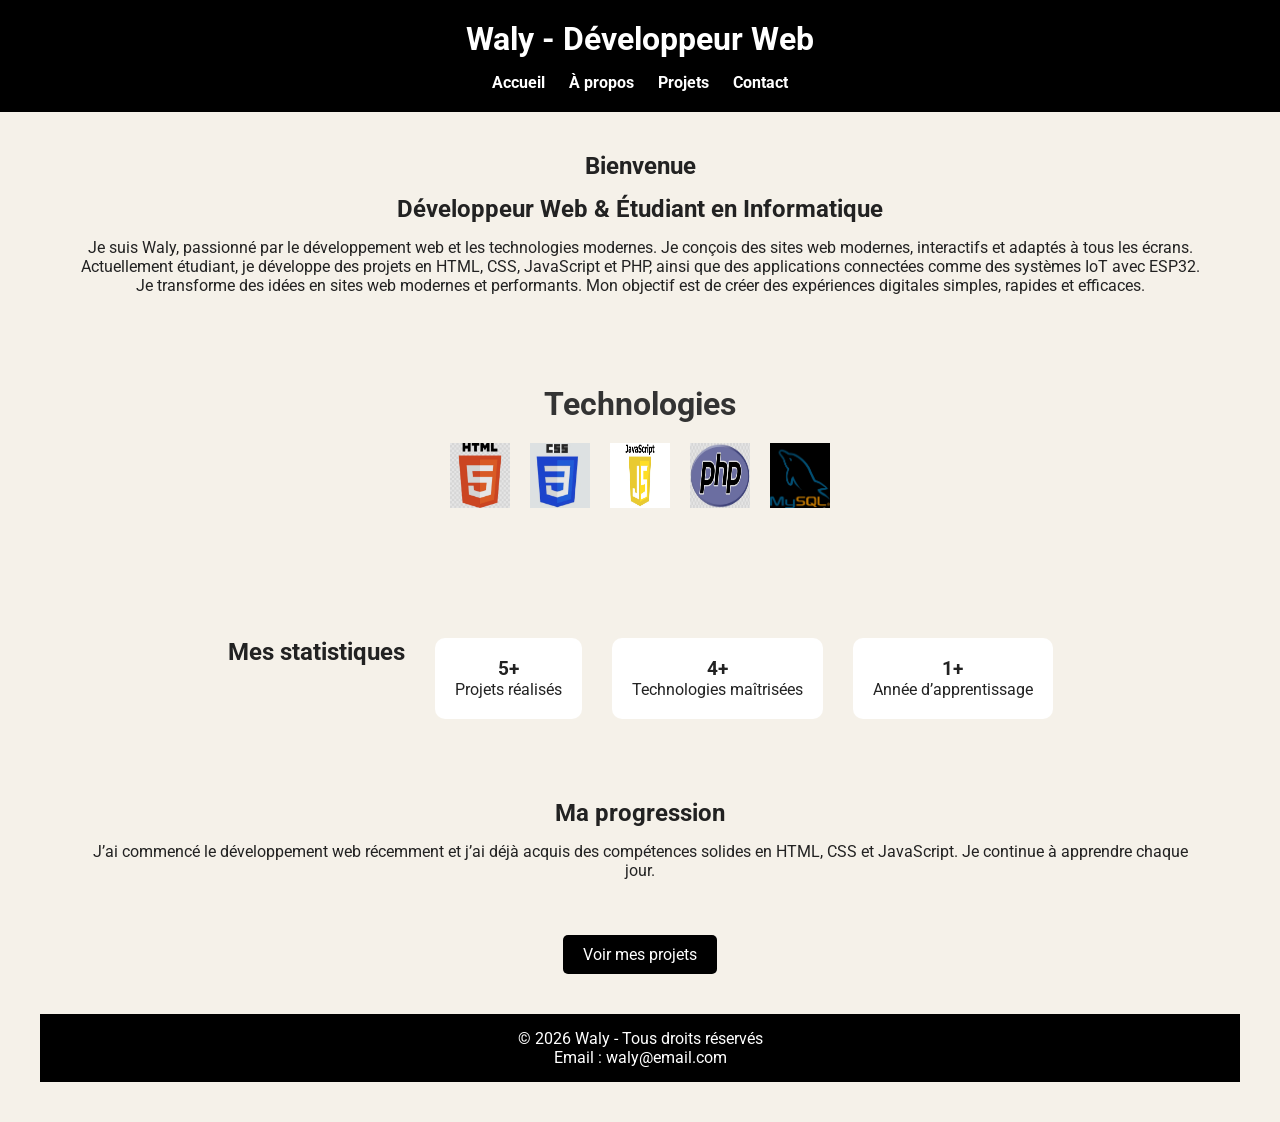
<file: index.html>
<!DOCTYPE html>
<html lang="fr">

<head>
    <meta charset="UTF-8">
    <title>Mon Portfolio</title>
    <link rel="stylesheet" href="css/style.css">
    <link href="https://fonts.googleapis.com/css2?family=Roboto:wght@300;400;700&display=swap" rel="stylesheet">
</head>

<body>

    <header>
        <h1>Waly - Développeur Web</h1>
        <nav>
            <a href="index.html">Accueil</a>
            <a href="pages/about.html">À propos</a>
            <a href="pages/projects.html">Projets</a>
            <a href="pages/contact.html">Contact</a>
        </nav>
    </header>

    <section>
        <h2>Bienvenue</h2>
        <h2>Développeur Web & Étudiant en Informatique</h2>

        <p>
            Je suis Waly, passionné par le développement web et les technologies modernes.
            Je conçois des sites web modernes, interactifs et adaptés à tous les écrans.
        </p>

        <p>
            Actuellement étudiant, je développe des projets en HTML, CSS, JavaScript et PHP,
            ainsi que des applications connectées comme des systèmes IoT avec ESP32.
        </p>
        <p>
            Je transforme des idées en sites web modernes et performants.
            Mon objectif est de créer des expériences digitales simples, rapides et efficaces.
        </p>

        <section id="technologies">
            <h2>Technologies</h2>
            <div class="tech-icons">
                <img src="images/html5.png" alt="HTML5">
                <img src="images/css3.png" alt="CSS3">
                <img src="images/javascript.png" alt="JavaScript">
                <img src="images/php.png" alt="PHP">
                <img src="images/mysql.png" alt="MySQL">
            </div>
        </section>
        <section class="stats">
            <h2>Mes statistiques</h2>

            <div class="stat-box">
                <h3>5+</h3>
                <p>Projets réalisés</p>
            </div>

            <div class="stat-box">
                <h3>4+</h3>
                <p>Technologies maîtrisées</p>
            </div>

            <div class="stat-box">
                <h3>1+</h3>
                <p>Année d’apprentissage</p>
            </div>
        </section>
        <section>
            <h2>Ma progression</h2>
            <p>
                J’ai commencé le développement web récemment et j’ai déjà acquis des compétences solides
                en HTML, CSS et JavaScript. Je continue à apprendre chaque jour.
            </p>
        </section>
        <a href="pages/projects.html" class="btn">Voir mes projets</a>
        <footer>
            <p>© 2026 Waly - Tous droits réservés</p>
            <p>Email : waly@email.com</p>
        </footer>
</body>

</html>
</file>
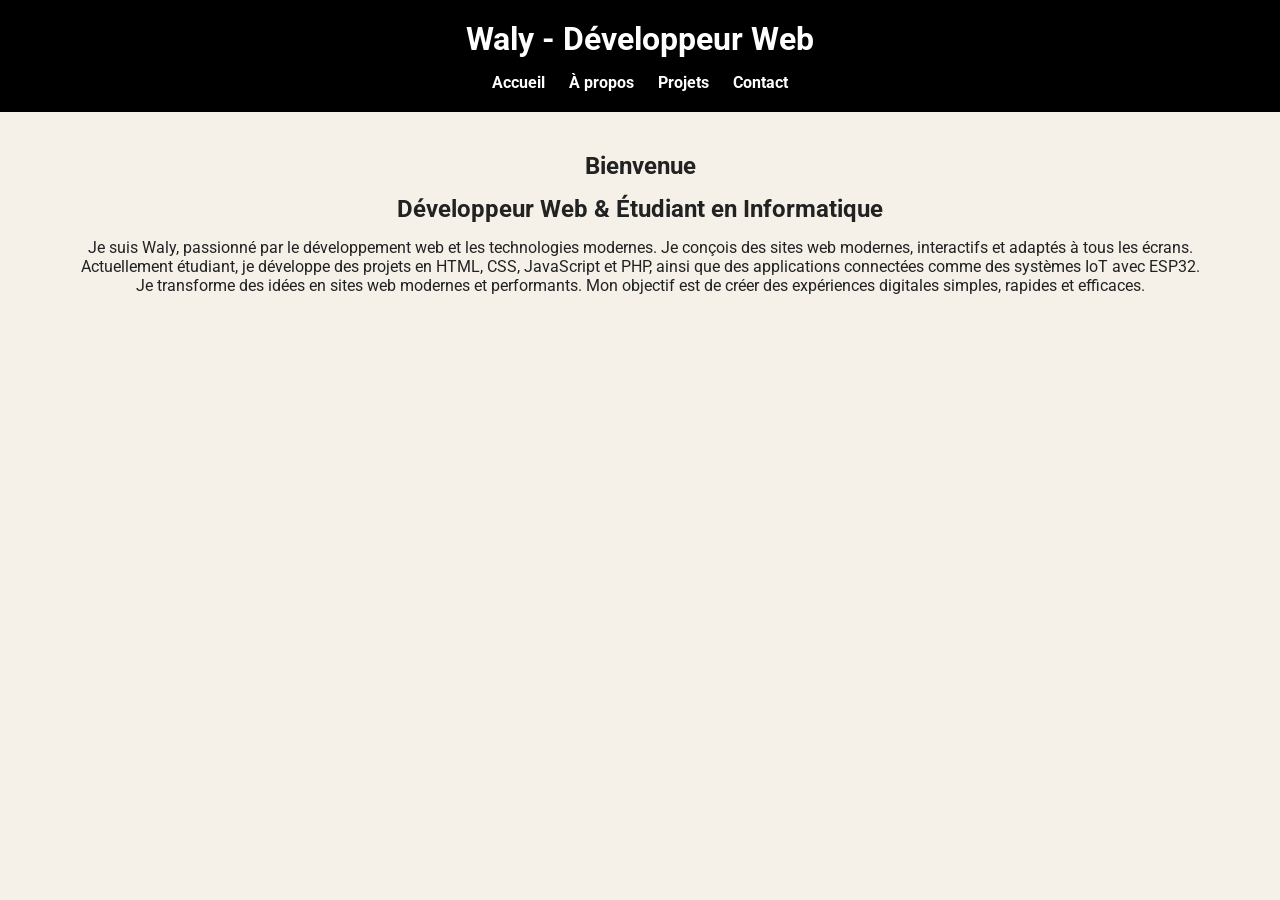
<file: portfolio/index.html>
<!DOCTYPE html>
<html lang="fr">

<head>
    <meta charset="UTF-8">
    <title>Mon Portfolio</title>
    <link rel="stylesheet" href="css/style.css">
    <link href="https://fonts.googleapis.com/css2?family=Roboto:wght@300;400;700&display=swap" rel="stylesheet">
</head>

<body>

    <header>
        <h1>Waly - Développeur Web</h1>
        <nav>
            <a href="index.html">Accueil</a>
            <a href="pages/about.html">À propos</a>
            <a href="pages/projects.html">Projets</a>
            <a href="pages/contact.html">Contact</a>
        </nav>
    </header>

    <section>
        <h2>Bienvenue</h2>
        <h2>Développeur Web & Étudiant en Informatique</h2>

        <p>
            Je suis Waly, passionné par le développement web et les technologies modernes.
            Je conçois des sites web modernes, interactifs et adaptés à tous les écrans.
        </p>

        <p>
            Actuellement étudiant, je développe des projets en HTML, CSS, JavaScript et PHP,
            ainsi que des applications connectées comme des systèmes IoT avec ESP32.
        </p>
        <p>
            Je transforme des idées en sites web modernes et performants.
            Mon objectif est de créer des expériences digitales simples, rapides et efficaces.
        </p>
    </section>

</body>

</html>
</file>
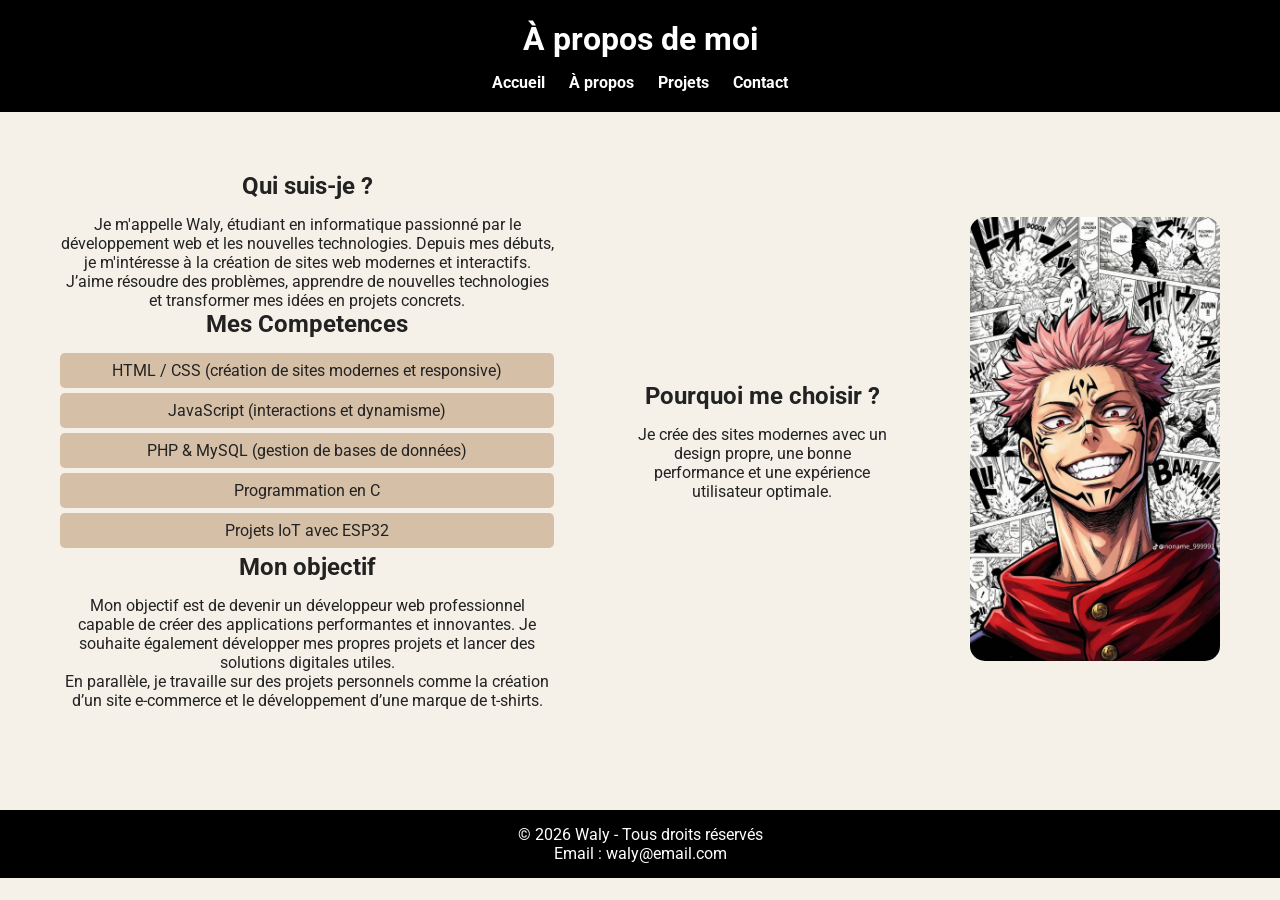
<file: pages/about.html>
<!DOCTYPE html>
<html lang="fr">

<head>
    <meta charset="UTF-8">
    <title>À propos</title>


    <link href="https://fonts.googleapis.com/css2?family=Roboto:wght@300;400;700&display=swap" rel="stylesheet">

    <link rel="stylesheet" href="../css/style.css">
</head>

<body>

    <header>
        <h1>À propos de moi</h1>
        <nav>
            <a href="../index.html">Accueil</a>
            <a href="about.html">À propos</a>
            <a href="projects.html">Projets</a>
            <a href="contact.html">Contact</a>
        </nav>
    </header>

    <section class="about">

        <div class="about-container">

            <div class="about-text">
                <h2>Qui suis-je ?</h2>
                <p>
                    Je m'appelle Waly, étudiant en informatique passionné par le développement web
                    et les nouvelles technologies. Depuis mes débuts, je m'intéresse à la création
                    de sites web modernes et interactifs.
                </p>

                <p>
                    J’aime résoudre des problèmes, apprendre de nouvelles technologies et transformer
                    mes idées en projets concrets.
                </p>
                <h2>Mes Competences</h2>
                <ul>
                    <li>HTML / CSS (création de sites modernes et responsive)</li>
                    <li>JavaScript (interactions et dynamisme)</li>
                    <li>PHP & MySQL (gestion de bases de données)</li>
                    <li>Programmation en C</li>
                    <li>Projets IoT avec ESP32</li>
                </ul>

                <h2>Mon objectif</h2>
                <p>
                    Mon objectif est de devenir un développeur web professionnel capable de créer
                    des applications performantes et innovantes. Je souhaite également développer
                    mes propres projets et lancer des solutions digitales utiles.
                </p>

                <p>
                    En parallèle, je travaille sur des projets personnels comme la création
                    d’un site e-commerce et le développement d’une marque de t-shirts.
                </p>
            </div>
            <section>
                <h2>Pourquoi me choisir ?</h2>
                <p>
                    Je crée des sites modernes avec un design propre, une bonne performance
                    et une expérience utilisateur optimale.
                </p>
            </section>

            <div class="about-image">
                <img src="../images/sukuna.png" alt="Photo de moi">
            </div>

        </div>

    </section>
    <footer>
        <p>© 2026 Waly - Tous droits réservés</p>
        <p>Email : waly@email.com</p>
    </footer>
</body>

</html>
</file>
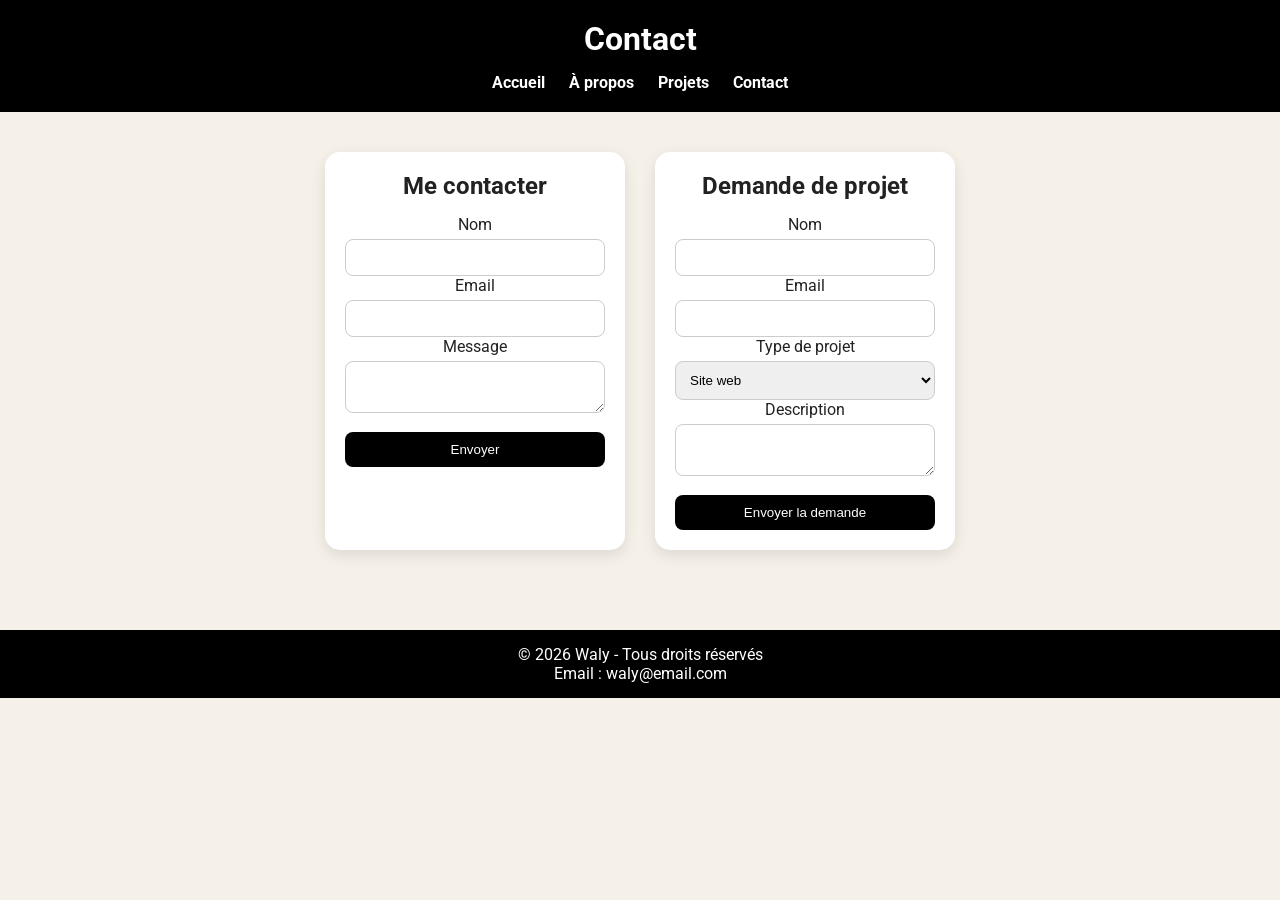
<file: pages/contact.html>
<!DOCTYPE html>
<html lang="fr">

<head>
    <meta charset="UTF-8">
    <title>Contact</title>
    <link rel="stylesheet" href="../css/style.css">
    <link href="https://fonts.googleapis.com/css2?family=Roboto:wght@300;400;700&display=swap" rel="stylesheet">
</head>

<body>

    <header>
        <h1>Contact</h1>
        <nav>
            <a href="../index.html">Accueil</a>
            <a href="about.html">À propos</a>
            <a href="projects.html">Projets</a>
            <a href="contact.html">Contact</a>
        </nav>
    </header>

    <section class="contact-container">


        <div class="form-box">
            <h2>Me contacter</h2>
            <form>
                <label>Nom</label>
                <input type="text" required>

                <label>Email</label>
                <input type="email" required>

                <label>Message</label>
                <textarea required></textarea>

                <button type="submit">Envoyer</button>
            </form>
        </div>


        <div class="form-box">
            <h2>Demande de projet</h2>
            <form>
                <label>Nom</label>
                <input type="text" required>

                <label>Email</label>
                <input type="email" required>

                <label>Type de projet</label>
                <select required>
                    <option>Site web</option>
                    <option>Application</option>
                    <option>E-commerce</option>
                </select>

                <label>Description</label>
                <textarea required></textarea>

                <button type="submit">Envoyer la demande</button>
            </form>
        </div>


    </section>
    <footer>
        <p>© 2026 Waly - Tous droits réservés</p>
        <p>Email : waly@email.com</p>
    </footer>
</body>

</html>
</file>
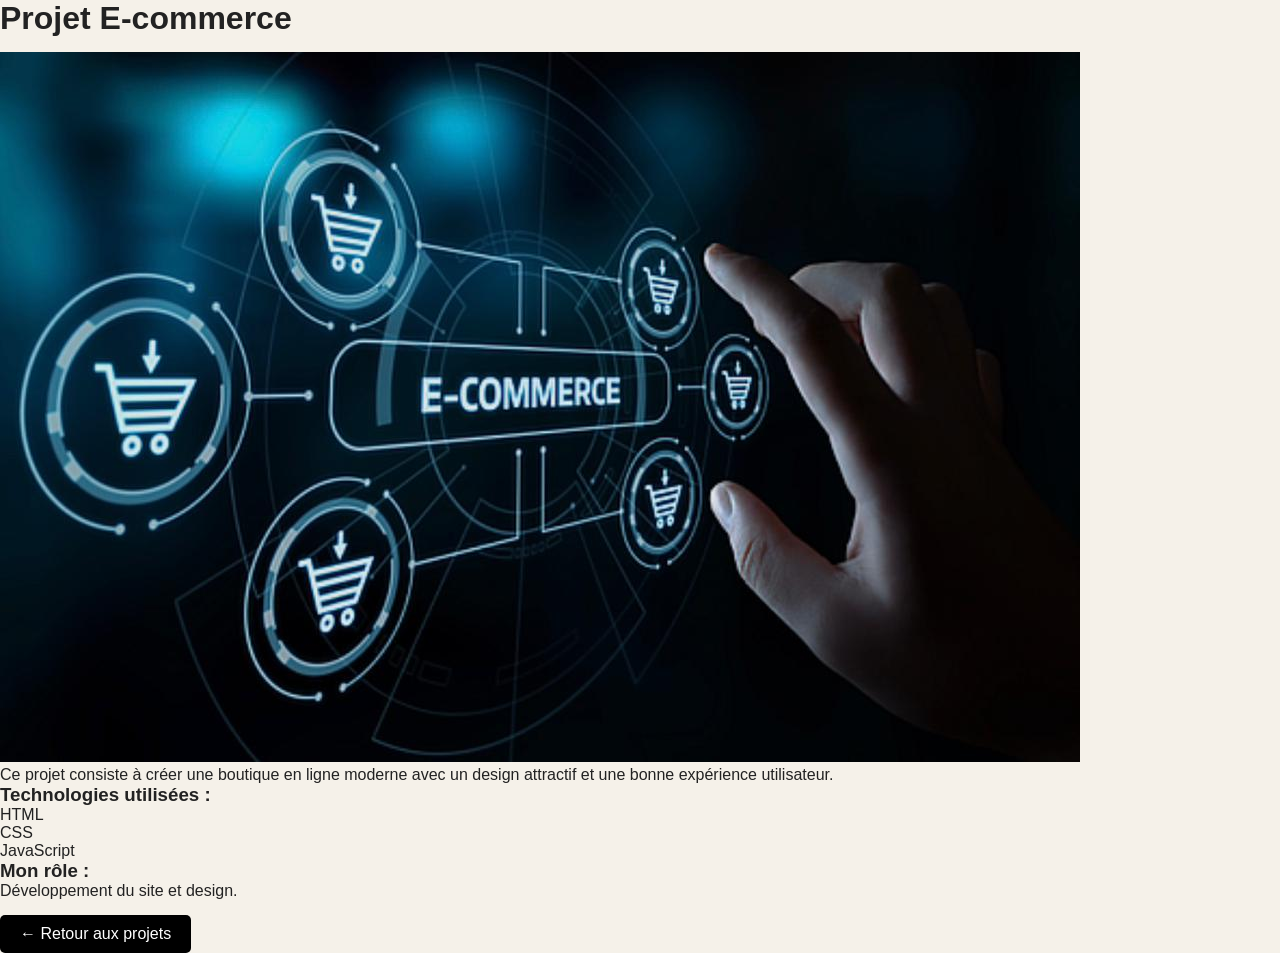
<file: pages/ecommerce.html>
<!DOCTYPE html>
<html lang="en">

<head>
    <meta charset="UTF-8">
    <title>Projet ecommerce</title>
    <link rel="stylesheet" href="../css/style.css">
</head>

<body>
    <h1>Projet E-commerce</h1>

    <img src="../images/ecommerce.png">

    <p>
        Ce projet consiste à créer une boutique en ligne moderne
        avec un design attractif et une bonne expérience utilisateur.
    </p>

    <h3>Technologies utilisées :</h3>
    <ul>
        <li>HTML</li>
        <li>CSS</li>
        <li>JavaScript</li>
    </ul>

    <h3>Mon rôle :</h3>
    <p>Développement du site et design.</p>

    <a href="projects.html" class="btn">← Retour aux projets</a>
</body>

</html>
</file>
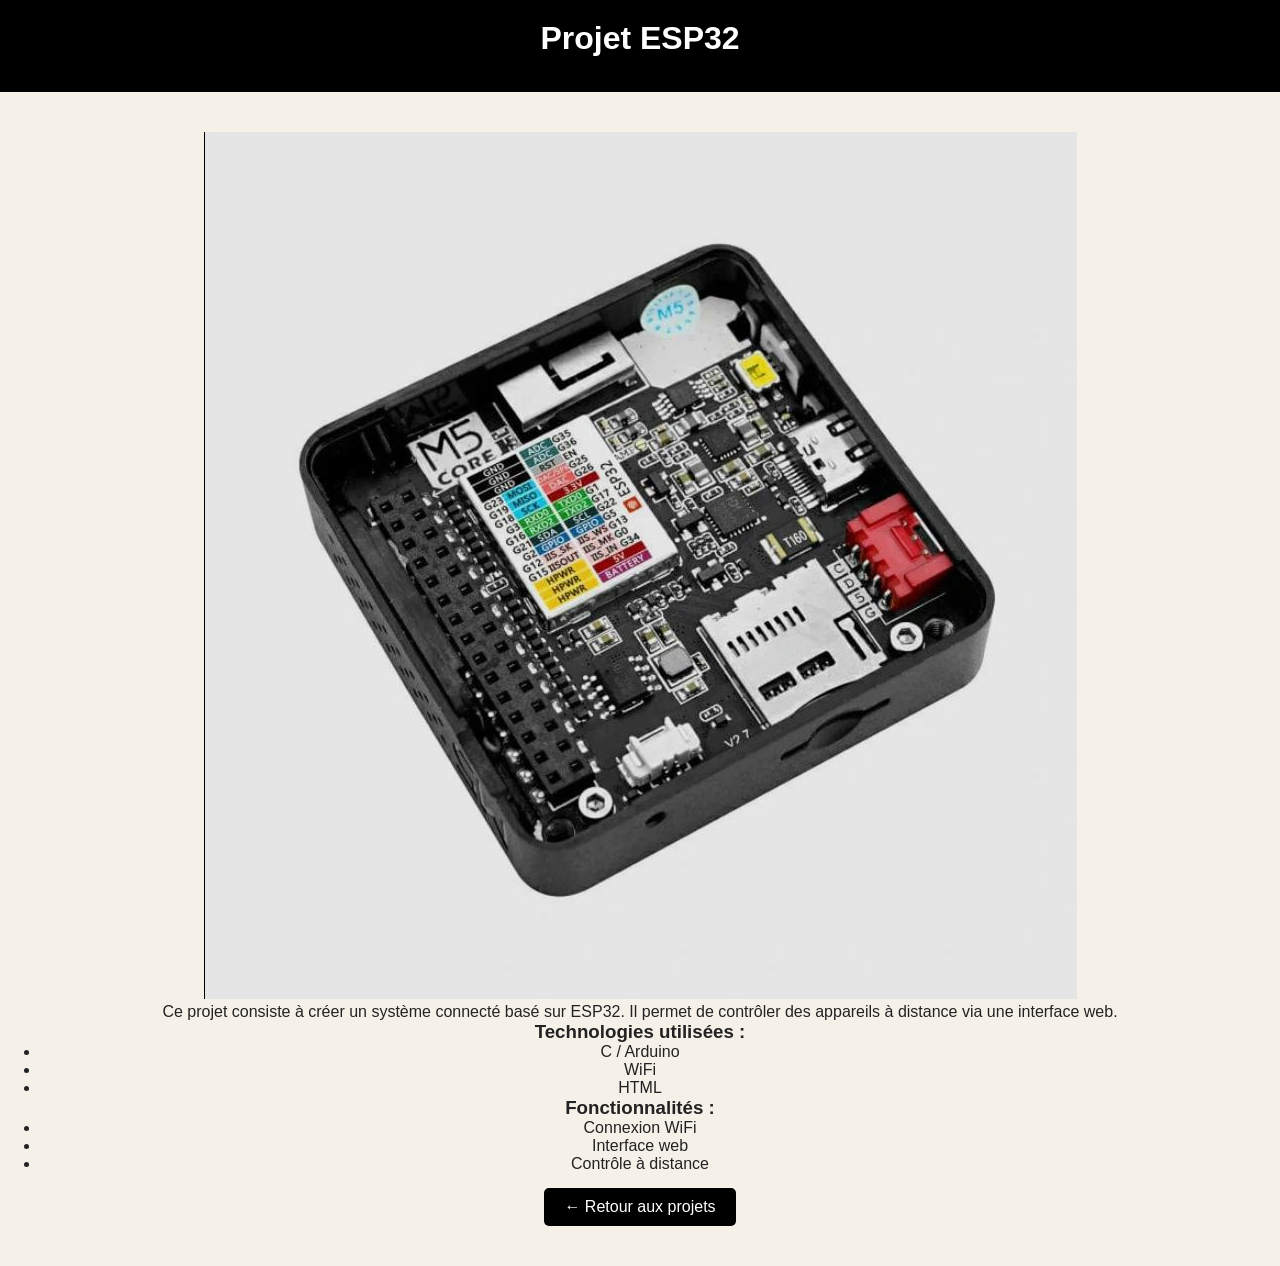
<file: pages/esp32.html>
<!DOCTYPE html>
<html lang="fr">

<head>
    <meta charset="UTF-8">
    <title>Projet esp32</title>
    <link rel="stylesheet" href="../css/style.css">
</head>

<body>

    <header>
        <h1>Projet ESP32</h1>
    </header>

    <section>
        <img src="../images/esp32.png" alt="ESP32">

        <p>
            Ce projet consiste à créer un système connecté basé sur ESP32.
            Il permet de contrôler des appareils à distance via une interface web.
        </p>

        <h3>Technologies utilisées :</h3>
        <ul>
            <li>C / Arduino</li>
            <li>WiFi</li>
            <li>HTML</li>
        </ul>

        <h3>Fonctionnalités :</h3>
        <ul>
            <li>Connexion WiFi</li>
            <li>Interface web</li>
            <li>Contrôle à distance</li>
        </ul>

        <a href="projects.html" class="btn">← Retour aux projets</a>
    </section>

</body>

</html>
</file>
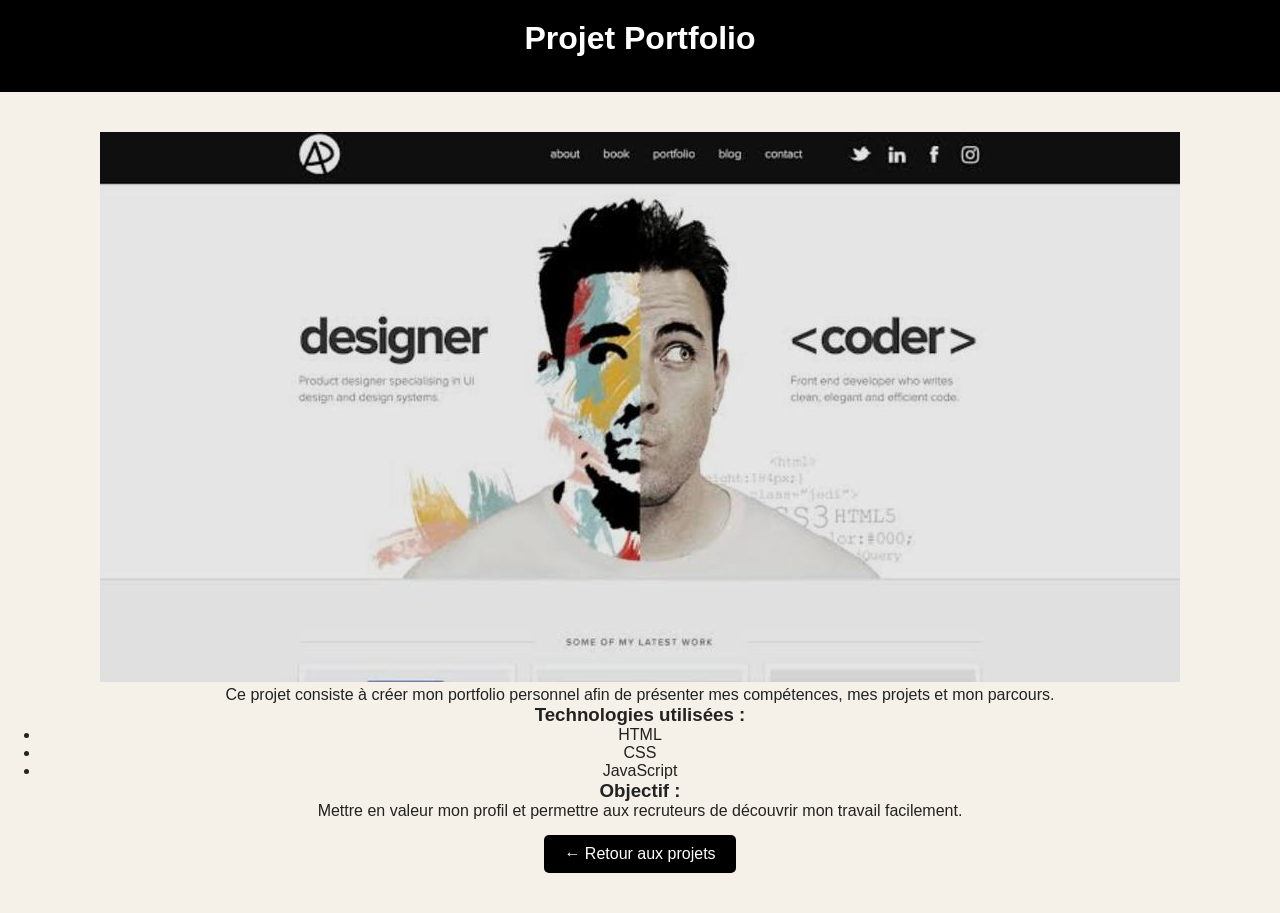
<file: pages/portfolio.html>
<!DOCTYPE html>
<html lang="fr">

<head>
    <meta charset="UTF-8">
    <title>Projet Portfolio</title>
    <link rel="stylesheet" href="../css/style.css">
</head>

<body>

    <header>
        <h1>Projet Portfolio</h1>
    </header>

    <section>
        <img src="../images/portfolio.png" alt="Portfolio">

        <p>
            Ce projet consiste à créer mon portfolio personnel
            afin de présenter mes compétences, mes projets et mon parcours.
        </p>

        <h3>Technologies utilisées :</h3>
        <ul>
            <li>HTML</li>
            <li>CSS</li>
            <li>JavaScript</li>
        </ul>

        <h3>Objectif :</h3>
        <p>
            Mettre en valeur mon profil et permettre aux recruteurs
            de découvrir mon travail facilement.
        </p>

        <a href="projects.html" class="btn">← Retour aux projets</a>
    </section>

</body>

</html>
</file>
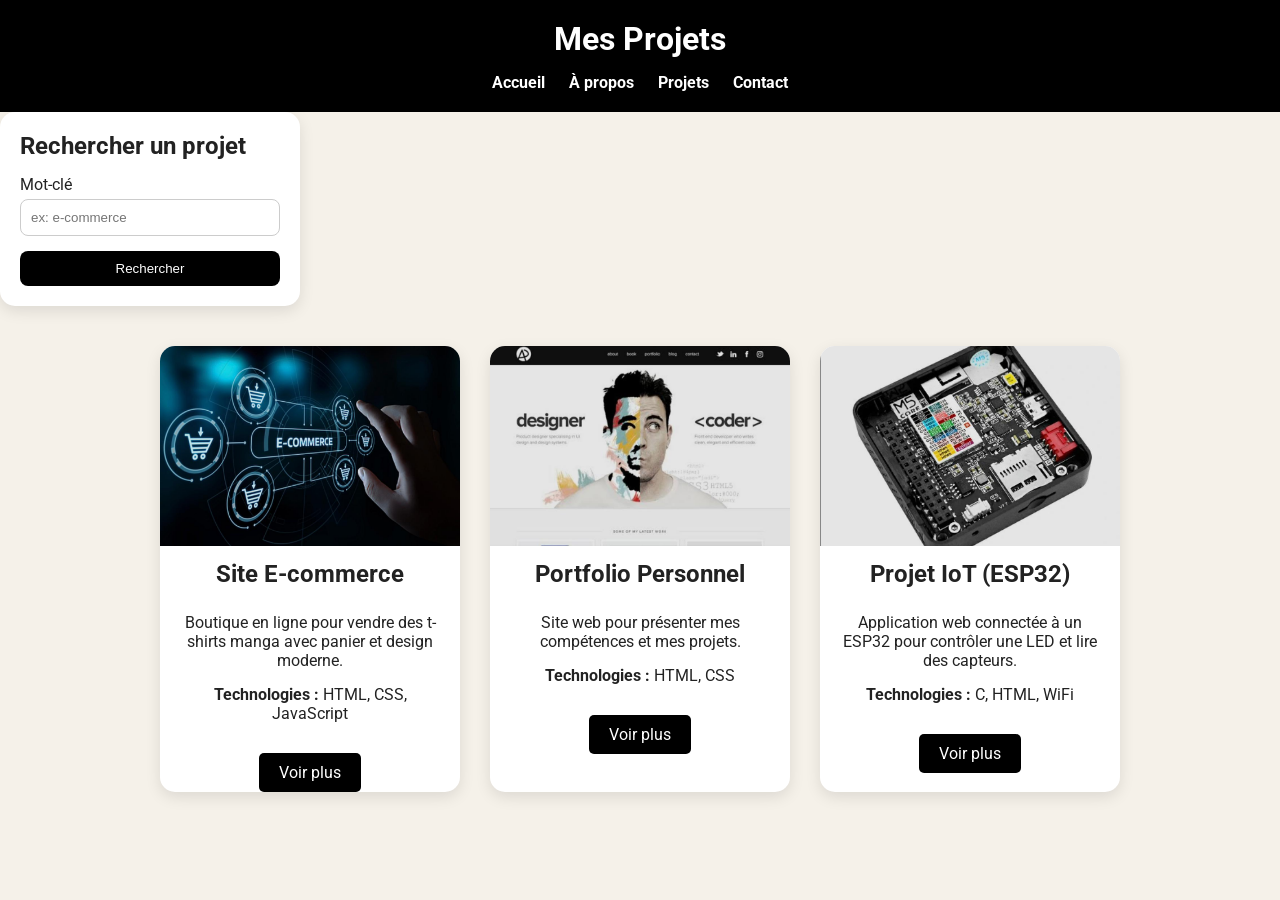
<file: pages/projects.html>
<!DOCTYPE html>
<html lang="fr">

<head>
    <meta charset="UTF-8">
    <title>Mes Projets</title>
    <link rel="stylesheet" href="../css/style.css">
    <link href="https://fonts.googleapis.com/css2?family=Roboto:wght@300;400;700&display=swap" rel="stylesheet">
</head>

<body>

    <header>
        <h1>Mes Projets</h1>
        <nav>
            <a href="../index.html">Accueil</a>
            <a href="about.html">À propos</a>
            <a href="projects.html">Projets</a>
            <a href="contact.html">Contact</a>
        </nav>
    </header>

    <div class="form-box">
        <h2>Rechercher un projet</h2>
        <form>
            <label>Mot-clé</label>
            <input type="text" placeholder="ex: e-commerce">

            <button type="submit">Rechercher</button>
        </form>
    </div>

    <section class="projects">

        <div class="card">
            <img src="../images/ecommerce.png" alt="Projet e-commerce">
            <h2>Site E-commerce</h2>
            <p>Boutique en ligne pour vendre des t-shirts manga avec panier et design moderne.</p>
            <p><strong>Technologies :</strong> HTML, CSS, JavaScript</p>
            <a href="ecommerce.html" class="btn">Voir plus</a>
        </div>

        <div class="card">
            <img src="../images/portfolio.png" alt="Portfolio">
            <h2>Portfolio Personnel</h2>
            <p>Site web pour présenter mes compétences et mes projets.</p>
            <p><strong>Technologies :</strong> HTML, CSS</p>
            <a href="portfolio.html" class="btn">Voir plus</a>
        </div>

        <div class="card">
            <img src="../images/esp32.png" alt="Application ESP32">
            <h2>Projet IoT (ESP32)</h2>
            <p>Application web connectée à un ESP32 pour contrôler une LED et lire des capteurs.</p>
            <p><strong>Technologies :</strong> C, HTML, WiFi</p>
            <a href="esp32.html" class="btn">Voir plus</a>
        </div>

    </section>

</body>

</html>
</file>
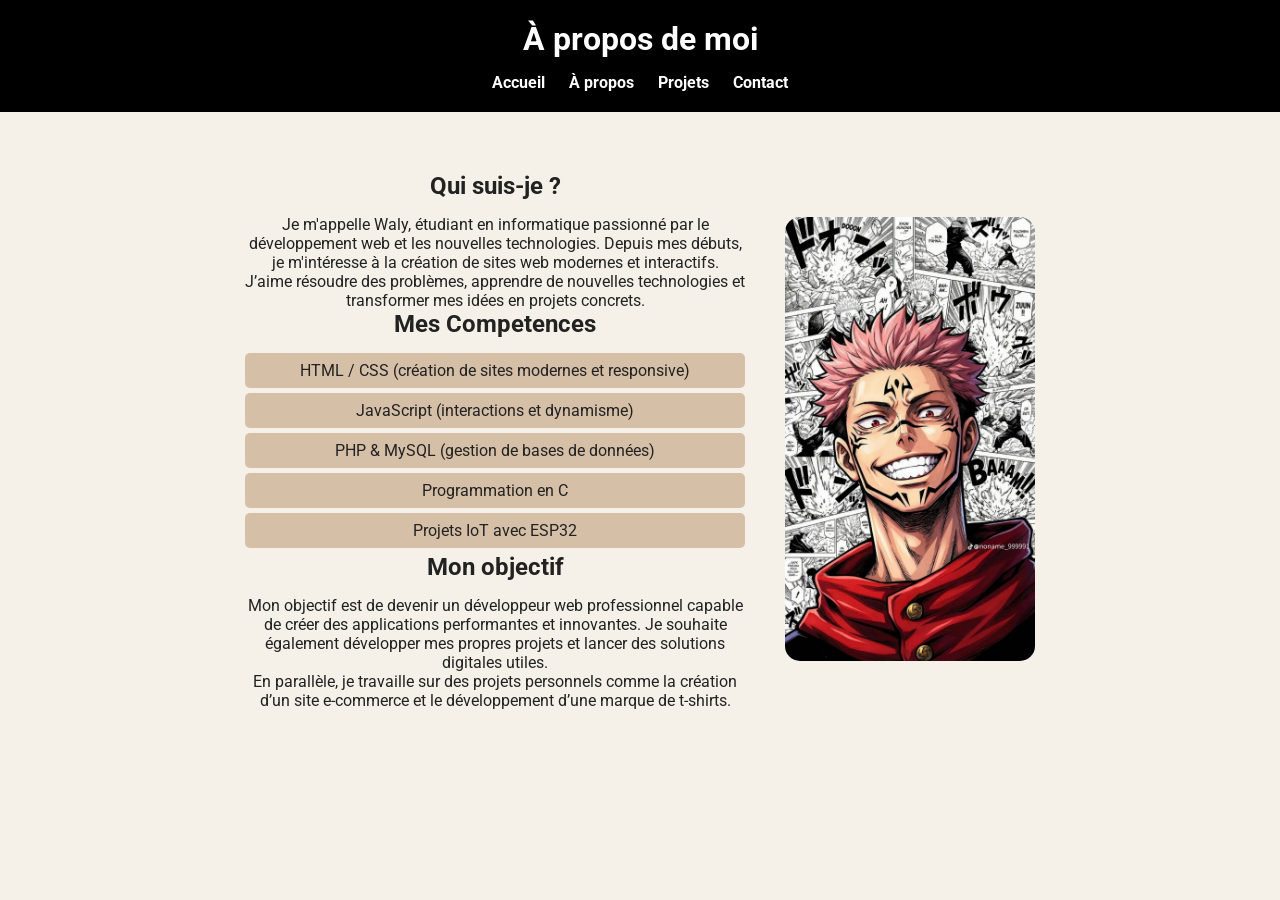
<file: portfolio/pages/about.html>
<!DOCTYPE html>
<html lang="fr">

<head>
    <meta charset="UTF-8">
    <title>À propos</title>

    <!-- Police -->
    <link href="https://fonts.googleapis.com/css2?family=Roboto:wght@300;400;700&display=swap" rel="stylesheet">

    <link rel="stylesheet" href="../css/style.css">
</head>

<body>

    <header>
        <h1>À propos de moi</h1>
        <nav>
            <a href="../index.html">Accueil</a>
            <a href="about.html">À propos</a>
            <a href="projects.html">Projets</a>
            <a href="contact.html">Contact</a>
        </nav>
    </header>

    <section class="about">

        <div class="about-container">

            <div class="about-text">
                <h2>Qui suis-je ?</h2>
                <p>
                    Je m'appelle Waly, étudiant en informatique passionné par le développement web
                    et les nouvelles technologies. Depuis mes débuts, je m'intéresse à la création
                    de sites web modernes et interactifs.
                </p>

                <p>
                    J’aime résoudre des problèmes, apprendre de nouvelles technologies et transformer
                    mes idées en projets concrets.
                </p>
                <h2>Mes Competences</h2>
                <ul>
                    <li>HTML / CSS (création de sites modernes et responsive)</li>
                    <li>JavaScript (interactions et dynamisme)</li>
                    <li>PHP & MySQL (gestion de bases de données)</li>
                    <li>Programmation en C</li>
                    <li>Projets IoT avec ESP32</li>
                </ul>

                <h2>Mon objectif</h2>
                <p>
                    Mon objectif est de devenir un développeur web professionnel capable de créer
                    des applications performantes et innovantes. Je souhaite également développer
                    mes propres projets et lancer des solutions digitales utiles.
                </p>

                <p>
                    En parallèle, je travaille sur des projets personnels comme la création
                    d’un site e-commerce et le développement d’une marque de t-shirts.
                </p>
            </div>

            <div class="about-image">
                <img src="../images/sukuna.png" alt="Photo de moi">
            </div>

        </div>

    </section>

</body>

</html>
</file>
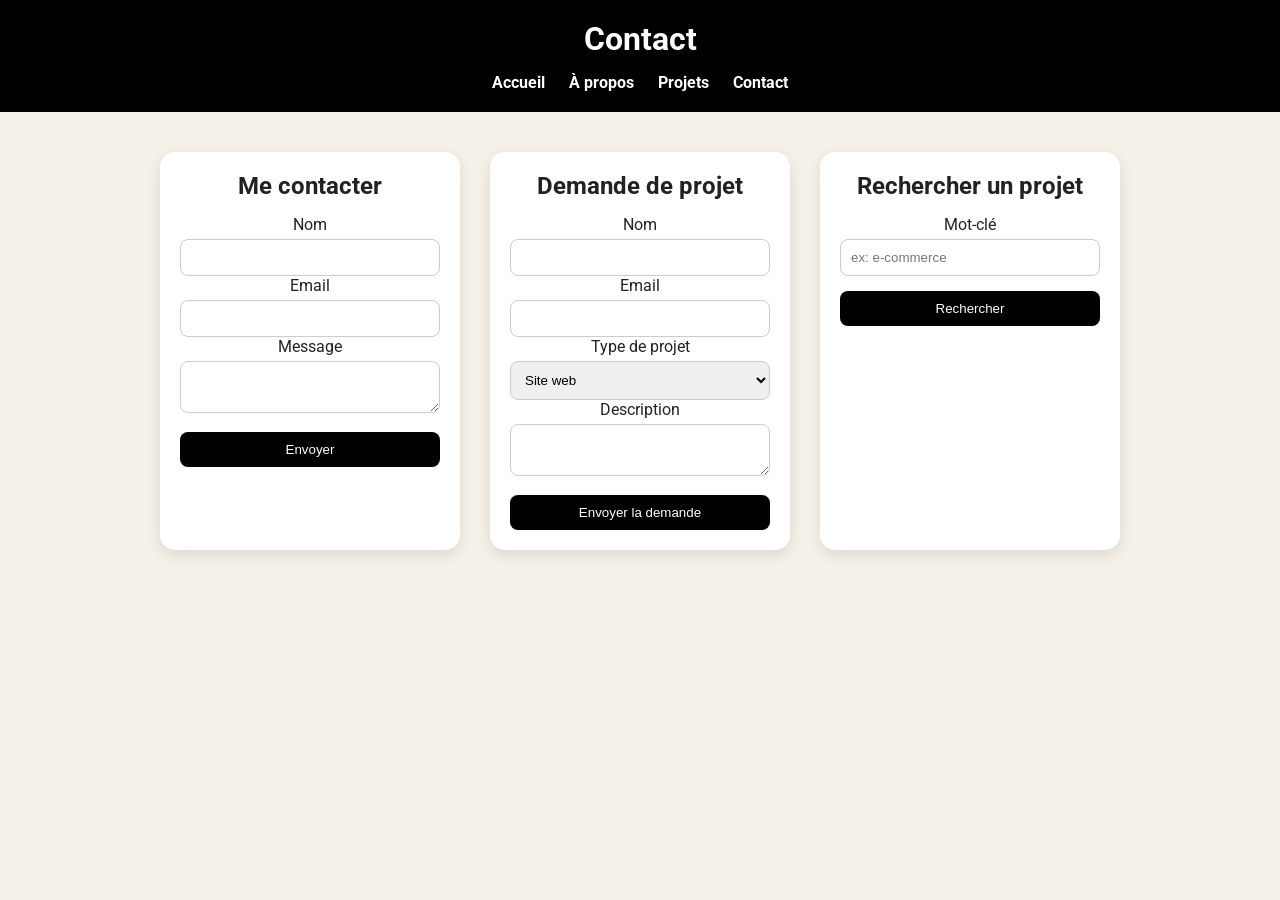
<file: portfolio/pages/contact.html>
<!DOCTYPE html>
<html lang="fr">

<head>
    <meta charset="UTF-8">
    <title>Contact</title>
    <link rel="stylesheet" href="../css/style.css">
    <link href="https://fonts.googleapis.com/css2?family=Roboto:wght@300;400;700&display=swap" rel="stylesheet">
</head>

<body>

    <header>
        <h1>Contact</h1>
        <nav>
            <a href="../index.html">Accueil</a>
            <a href="about.html">À propos</a>
            <a href="projects.html">Projets</a>
            <a href="contact.html">Contact</a>
        </nav>
    </header>

    <section class="contact-container">

        <!-- FORMULAIRE CONTACT -->
        <div class="form-box">
            <h2>Me contacter</h2>
            <form>
                <label>Nom</label>
                <input type="text" required>

                <label>Email</label>
                <input type="email" required>

                <label>Message</label>
                <textarea required></textarea>

                <button type="submit">Envoyer</button>
            </form>
        </div>

        <!-- FORMULAIRE DEMANDE DE PROJET -->
        <div class="form-box">
            <h2>Demande de projet</h2>
            <form>
                <label>Nom</label>
                <input type="text" required>

                <label>Email</label>
                <input type="email" required>

                <label>Type de projet</label>
                <select required>
                    <option>Site web</option>
                    <option>Application</option>
                    <option>E-commerce</option>
                </select>

                <label>Description</label>
                <textarea required></textarea>

                <button type="submit">Envoyer la demande</button>
            </form>
        </div>

        <!-- FORMULAIRE RECHERCHE -->
        <div class="form-box">
            <h2>Rechercher un projet</h2>
            <form>
                <label>Mot-clé</label>
                <input type="text" placeholder="ex: e-commerce">

                <button type="submit">Rechercher</button>
            </form>
        </div>

    </section>

</body>

</html>
</file>
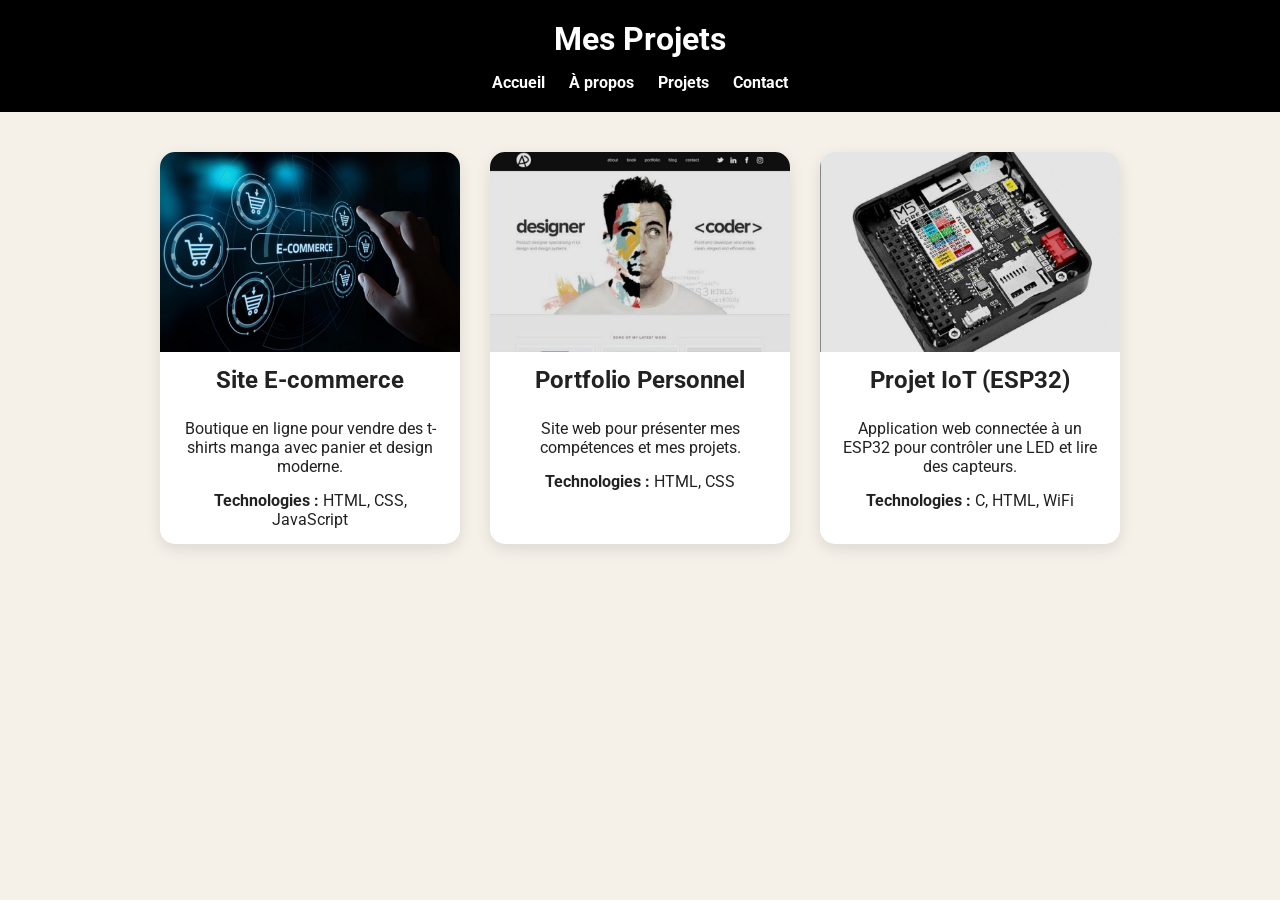
<file: portfolio/pages/projects.html>
<!DOCTYPE html>
<html lang="fr">

<head>
    <meta charset="UTF-8">
    <title>Mes Projets</title>
    <link rel="stylesheet" href="../css/style.css">
    <link href="https://fonts.googleapis.com/css2?family=Roboto:wght@300;400;700&display=swap" rel="stylesheet">
</head>

<body>

    <header>
        <h1>Mes Projets</h1>
        <nav>
            <a href="../index.html">Accueil</a>
            <a href="about.html">À propos</a>
            <a href="projects.html">Projets</a>
            <a href="contact.html">Contact</a>
        </nav>
    </header>

    <section class="projects">

        <div class="card">
            <img src="../images/ecommerce.png" alt="Projet e-commerce">
            <h2>Site E-commerce</h2>
            <p>Boutique en ligne pour vendre des t-shirts manga avec panier et design moderne.</p>
            <p><strong>Technologies :</strong> HTML, CSS, JavaScript</p>
        </div>

        <div class="card">
            <img src="../images/portfolio.png" alt="Portfolio">
            <h2>Portfolio Personnel</h2>
            <p>Site web pour présenter mes compétences et mes projets.</p>
            <p><strong>Technologies :</strong> HTML, CSS</p>
        </div>

        <div class="card">
            <img src="../images/esp32.png" alt="Application ESP32">
            <h2>Projet IoT (ESP32)</h2>
            <p>Application web connectée à un ESP32 pour contrôler une LED et lire des capteurs.</p>
            <p><strong>Technologies :</strong> C, HTML, WiFi</p>
        </div>

    </section>

</body>

</html>
</file>
<file: css/style.css>
* {
    margin: 0;
    padding: 0;
    box-sizing: border-box;
}


body {
    font-family: 'Roboto', sans-serif;
    background-color: #f5f1e9;
    color: #222;
}


header {
    background: black;
    color: white;
    padding: 20px;
    text-align: center;
}

nav {
    margin-top: 10px;
}

nav a {
    color: white;
    margin: 10px;
    text-decoration: none;
    font-weight: bold;
    transition: 0.3s;
}

nav a:hover {
    color: #d6bfa7;
}


section {
    padding: 40px;
    text-align: center;
}


h1,
h2 {
    margin-bottom: 15px;
}


.projects {
    display: flex;
    flex-wrap: wrap;
    justify-content: center;
    gap: 30px;
}


.card {
    background: white;
    width: 300px;
    border-radius: 15px;
    overflow: hidden;
    box-shadow: 0 5px 15px rgba(0, 0, 0, 0.1);
    transition: 0.4s;
}

.card:hover {
    transform: translateY(-10px) scale(1.03);
}

.card img {
    width: 100%;
    height: 200px;
    object-fit: cover;
}

.card h2 {
    padding: 10px;
}

.card p {
    padding: 0 15px 15px;
}


.contact-container {
    display: flex;
    flex-wrap: wrap;
    justify-content: center;
    gap: 30px;
}

.form-box {
    background: white;
    padding: 20px;
    width: 300px;
    border-radius: 15px;
    box-shadow: 0 5px 15px rgba(0, 0, 0, 0.1);
    transition: 0.3s;
}

.form-box:hover {
    transform: translateY(-5px);
}

.form-box input,
.form-box textarea,
.form-box select {
    width: 100%;
    padding: 10px;
    margin-top: 5px;
    border-radius: 8px;
    border: 1px solid #ccc;
}

.form-box button {
    margin-top: 15px;
    padding: 10px;
    width: 100%;
    background: black;
    color: white;
    border: none;
    border-radius: 8px;
    transition: 0.3s;
}

.form-box button:hover {
    background: #d6bfa7;
    color: black;
}


@media (max-width: 768px) {

    nav {
        display: flex;
        flex-direction: column;
    }

    .projects,
    .contact-container {
        flex-direction: column;
        align-items: center;
    }
}

.about-container {
    display: flex;
    align-items: center;
    justify-content: center;
    gap: 40px;
    padding: 20px;
}

.about-text {
    max-width: 500px;
}

.about-text ul {
    list-style: none;
    padding: 0;
}

.about-text li {
    background: #d6bfa7;
    margin: 5px 0;
    padding: 8px;
    border-radius: 5px;
}

.about-image img {
    width: 250px;
    border-radius: 15px;
}

@media (max-width: 768px) {
    .about-container {
        flex-direction: column;
        text-align: center;
    }
}

.btn {
    display: inline-block;
    padding: 10px 20px;
    background-color: #000;
    color: #fff;
    text-decoration: none;
    margin-top: 15px;
    border-radius: 5px;
}

.btn:hover {
    background-color: #444;
}

footer {
    background-color: black;
    color: white;
    text-align: center;
    padding: 15px;
    margin-top: 40px;
}

.stats {
    display: flex;
    justify-content: center;
    gap: 30px;
    margin-top: 40px;
}

.stat-box {
    background: white;
    padding: 20px;
    border-radius: 10px;
    text-align: center;
}

.tech-icons {
    display: flex;
    justify-content: center;
    gap: 20px;
}

.tech-icons img {
    width: 60px;
}

/* Section technologies */
#technologies {
    text-align: center;
    margin: 50px 0;
}

#technologies h2 {
    font-size: 2em;
    margin-bottom: 20px;
    color: #333;
}

.tech-icons {
    display: flex;
    justify-content: center;
    flex-wrap: wrap;
    gap: 20px;
    /* espace entre les icônes */
}

.tech-icons img {
    width: 60px;
    /* taille uniforme */
    height: auto;
    transition: transform 0.3s ease;
}

.tech-icons img:hover {
    transform: scale(1.2);
    /* effet zoom au survol */
}
</file>
<file: portfolio/css/style.css>
/* RESET */
* {
    margin: 0;
    padding: 0;
    box-sizing: border-box;
}

/* BODY */
body {
    font-family: 'Roboto', sans-serif;
    background-color: #f5f1e9;
    color: #222;
}

/* HEADER */
header {
    background: black;
    color: white;
    padding: 20px;
    text-align: center;
}

nav {
    margin-top: 10px;
}

nav a {
    color: white;
    margin: 10px;
    text-decoration: none;
    font-weight: bold;
    transition: 0.3s;
}

nav a:hover {
    color: #d6bfa7;
}

/* SECTIONS */
section {
    padding: 40px;
    text-align: center;
}

/* TITRES */
h1,
h2 {
    margin-bottom: 15px;
}

/* PROJECTS */
.projects {
    display: flex;
    flex-wrap: wrap;
    justify-content: center;
    gap: 30px;
}

/* CARD */
.card {
    background: white;
    width: 300px;
    border-radius: 15px;
    overflow: hidden;
    box-shadow: 0 5px 15px rgba(0, 0, 0, 0.1);
    transition: 0.4s;
}

.card:hover {
    transform: translateY(-10px) scale(1.03);
}

.card img {
    width: 100%;
    height: 200px;
    object-fit: cover;
}

.card h2 {
    padding: 10px;
}

.card p {
    padding: 0 15px 15px;
}

/* FORMULAIRES */
.contact-container {
    display: flex;
    flex-wrap: wrap;
    justify-content: center;
    gap: 30px;
}

.form-box {
    background: white;
    padding: 20px;
    width: 300px;
    border-radius: 15px;
    box-shadow: 0 5px 15px rgba(0, 0, 0, 0.1);
    transition: 0.3s;
}

.form-box:hover {
    transform: translateY(-5px);
}

.form-box input,
.form-box textarea,
.form-box select {
    width: 100%;
    padding: 10px;
    margin-top: 5px;
    border-radius: 8px;
    border: 1px solid #ccc;
}

.form-box button {
    margin-top: 15px;
    padding: 10px;
    width: 100%;
    background: black;
    color: white;
    border: none;
    border-radius: 8px;
    transition: 0.3s;
}

.form-box button:hover {
    background: #d6bfa7;
    color: black;
}

/* RESPONSIVE */
@media (max-width: 768px) {

    nav {
        display: flex;
        flex-direction: column;
    }

    .projects,
    .contact-container {
        flex-direction: column;
        align-items: center;
    }
}

.about-container {
    display: flex;
    align-items: center;
    justify-content: center;
    gap: 40px;
    padding: 20px;
}

.about-text {
    max-width: 500px;
}

.about-text ul {
    list-style: none;
    padding: 0;
}

.about-text li {
    background: #d6bfa7;
    margin: 5px 0;
    padding: 8px;
    border-radius: 5px;
}

.about-image img {
    width: 250px;
    border-radius: 15px;
}

@media (max-width: 768px) {
    .about-container {
        flex-direction: column;
        text-align: center;
    }
}
</file>
